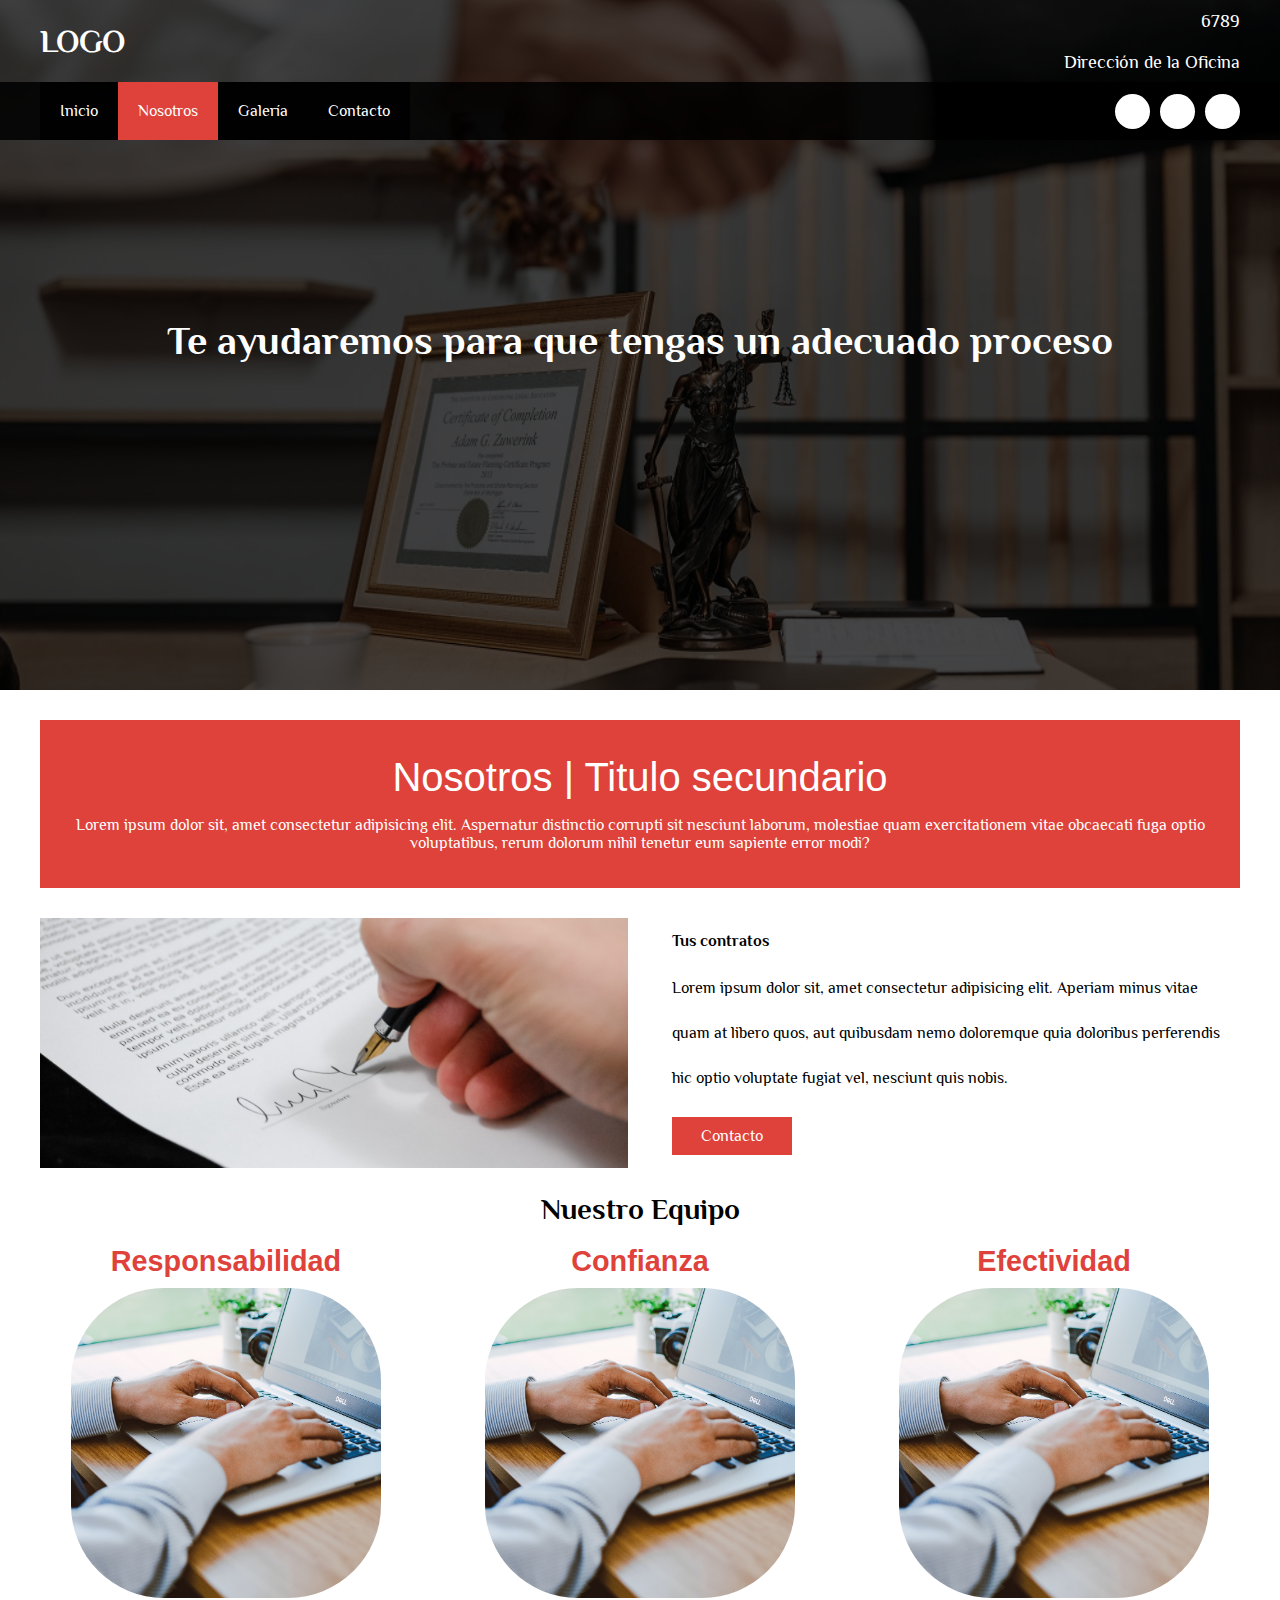
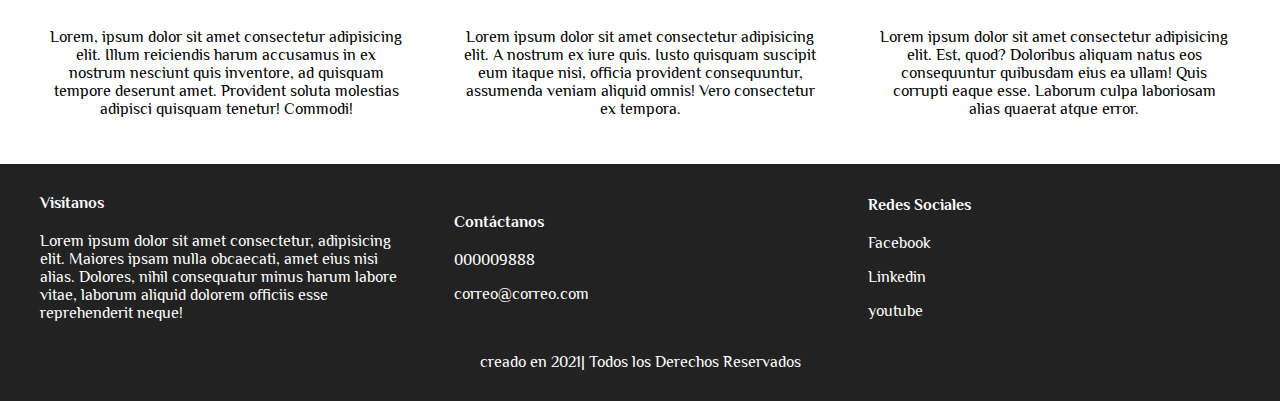
<file: nosotros.html>
<!DOCTYPE html>
<html lang="es">
<head>
    <meta charset="UTF-8">
    <meta http-equiv="X-UA-Compatible" content="IE=edge">
    <meta name="viewport" content="width=device-width, initial-scale=1.0">
    <title>Nosotros | Abogados Lima - Perú</title>

    <meta name="viewport" content="width=device-width, use-scalable=yes, initial-scale=1.0, maximum-scale=3.0, minimum-scale=1.0">

    <link rel="stylesheet" href="css/estilos.css">

    <link rel="stylesheet" href="css/nosotros.css">

    <link href="https://file.myfontastic.com/QTJGexikfbKPNFE4WiVUch/icons.css" rel="stylesheet">

    
</head>
<body>

    <header class="main-header">
        <div class="container container--flex">
            <div class="logo-container column column--50">
                <h1 class="logo">LOGO</h1>
            </div>
            <div class="main-header__contactInfo column column--50">
                <p class="main-header__contactInfo__phone">
                    <span class="icon-phone">6789</span>
                </p>
                <p class="main-header__contactInfo__address">
                    <span class="icon-map">Dirección de la Oficina</span>
                </p>
            </div>          
              
        </div>
    </header>

    <nav class="main-nav">
        <div class="container container--flex">
            <span class="icon-menu" id="btnmenu"></span>
            <ul class="menu" id="menu">
                <li class="menu__item"><a href="index.html" class="menu__link">Inicio</a></li>
                <li class="menu__item menu__link--select"><a href="nosotros.html" class="menu__link">Nosotros</a></li>
                <li class="menu__item"><a href="galeria.html" class="menu__link">Galería</a></li>
                <li class="menu__item"><a href="contacto.html" class="menu__link">Contacto</a></li>
            </ul>
            <div class="social-icon"><a href="" class="social-icon__link"><span class="icon-facebook"></span></a><a href="" class="social-icon__link"><span class="icon-youtube"></span></a><a href="" class="social-icon__link"><span class="icon-linkedin"></span></a></div>
        </div>
    </nav>

    <section class="banner">
        <img src="img/nosotros/7.jpg" alt="" class="banner__img">
        <div class="banner__content">Te ayudaremos para que tengas un adecuado proceso</div>
    </section>

    <main class="main">
        <section class="group group--color">
            <div class="container">
                <h2 class="main__title">Nosotros | Titulo secundario</h2>
                <p class="main__txt">Lorem ipsum dolor sit, amet consectetur adipisicing elit. Aspernatur distinctio corrupti sit nesciunt laborum, molestiae quam exercitationem vitae obcaecati fuga optio voluptatibus, rerum dolorum nihil tenetur eum sapiente error modi?</p>
            </div>
        </section>

        <section class="group main__about__description">
            <div class="container container--flex">
                <div class="column column--50"><img src="img/nosotros/8.jpg" alt="" class="column-img-2"></div>
                <div class="column column--50"><h3 class="column__title">Tus contratos</h3>
                <p class="column__txt">Lorem ipsum dolor sit, amet consectetur adipisicing elit. Aperiam minus vitae quam at libero quos, aut quibusdam nemo doloremque quia doloribus perferendis hic optio voluptate fugiat vel, nesciunt quis nobis.</p>
                <a href="" class="btn btn--contact">Contacto</a>  
            </div>
            </div>
        </section>

        <section class="group our-team">
            <h2 class="group__tirle">Nuestro Equipo</h2>
            <div class="container container--flex">
                <div class="column column--33">
                    <h3 class="our-team__title">Responsabilidad</h3>
                    <img src="img/nosotros/10.jpg" alt="" class="our-team__img">
                    <p class="our-team__txt">Lorem, ipsum dolor sit amet consectetur adipisicing elit. Illum reiciendis harum accusamus in ex nostrum nesciunt quis inventore, ad quisquam tempore deserunt amet. Provident soluta molestias adipisci quisquam tenetur! Commodi!</p>
                </div>
                <div class="column column--33">
                    <h3 class="our-team__title">Confianza</h3>
                    <img src="img/nosotros/10.jpg" alt="" class="our-team__img">
                    <p class="our-team__txt">Lorem ipsum dolor sit amet consectetur adipisicing elit. A nostrum ex iure quis. Iusto quisquam suscipit eum itaque nisi, officia provident consequuntur, assumenda veniam aliquid omnis! Vero consectetur ex tempora.</p>
                </div>
                <div class="column column--33">
                    <h3 class="our-team__title">Efectividad</h3>
                    <img src="img/nosotros/10.jpg" alt="" class="our-team__img">
                    <p class="our-team__txt">Lorem ipsum dolor sit amet consectetur adipisicing elit. Est, quod? Doloribus aliquam natus eos consequuntur quibusdam eius ea ullam! Quis corrupti eaque esse. Laborum culpa laboriosam alias quaerat atque error.</p>
                </div>
            </div>
        </section>
      

    </main>
    
    <footer class="main-footer">
        <div class="container container--flex">
            <div class="column column--33">
                <h2 class="column__title">Visítanos</h2>
                <p class="column__txt">Lorem ipsum dolor sit amet consectetur, adipisicing elit. Maiores ipsam nulla obcaecati, amet eius nisi alias. Dolores, nihil consequatur minus harum labore vitae, laborum aliquid dolorem officiis esse reprehenderit neque!</p>
            </div>
            <div class="column column--33">
                <h2 class="column__title">Contáctanos</h2>
                <p class="column__txt">000009888</p>
                <p class="column__txt">correo@correo.com</p>
            </div>
            <div class="column column--33">
                <h2 class="column__title">Redes Sociales</h2>
                <p class="icon-facebook" class="column__txt">Facebook</p>
                <p class="icon-linkedin" class="column__txt">Linkedin</p> 
                <p class="icon-youtube" class="column__txt">youtube</p>
              
            </div>
            <p class="copy">creado en 2021| Todos los Derechos Reservados</p>
        </div>
    </footer>
    <script src='js/menu.js'></script>
</body>
</html>
</file>
<file: css/estilos.css>
@import url('https://fonts.googleapis.com/css2?family=Philosopher:ital@1&display=swap');

*{
    box-sizing: border-box;
}

body{
    font-family: 'Philosopher', sans-serif;
    margin: 0;
}

/* estilos base*/

img{
    display: block;
    width: 100%;
    max-width: 100%;
}
h1, h2, h3, h4, h5, h6{
 margin: 0;   
}

.container{
    width: 100%;
    margin: auto;
}
.container--flex{
    display: flex;
    flex-wrap: wrap;
    justify-content: space-between;
    align-items: center;
}
.column{
    width: 100%;
}

/* estilos header */

.logo{
    font-size: 1.8em;
    color: #DE423A;
    padding: 10px;
    font-family: 'Philosopher', sans-serif;
    font-weight:100%;

}

.main-header__contactInfo__phone{
    background: #DE423A;
    color: white;
    margin: 0 auto;
    padding: 10px;
}
.main-header__contactInfo__address{
    padding: 10px;
    margin: 0;
}



/* estilos del menu */

.main-nav{
    width: 100%;
    position: relative;
    z-index: 2000;
    padding: 10px;
}
.icon-menu{
    display: block;
    color: white;
}

.main-header [class*="icon-"]:before{
    position: relative;
    top: 2px;
    right: 5px;
}
/* estilos del menu */
.main-nav{
    width: 100%;
    position: relative;
    z-index: 2000;
    padding: 10px;

}
.icon-menu{
    display: block;
    color: white;
    border: 1px solid white;
    border-radius: 3px;
    width: 40px;
    height: 40px;
    line-height: 45px;
    text-align: center;
    cursor: pointer;
    font-size: 1.5em;
}
.social-icon{
    display: flex;
    justify-content: space-between;
}
.social-icon [class*="icon-"]{
    color: black;
    margin-left: 10px;
    display: flex;
    justify-content: center;
    align-items: center;
    font-size: 1.2em;
    width: 35px;
    height: 35px;
    background: white;
    border-radius: 50%;
}
.social-icon__link{
    text-decoration: none;
}
.menu{
    
    position: absolute;
    top: 60px;
    left: 0;
    width: 100%;
    background: rgba(0, 0, 0, .85);
    padding: 0;
    margin: 0;
    list-style: none;
    text-align: center;
    height: 0;
    overflow: hidden;
    transition: height .3s linear;
}
.menu__link{
    display: block;
    padding: 15px;
    color: white;
    text-decoration: none;
}

.menu__link:hover {
    background: #DE423A;
}

.menu__link--select{
    background: #DE423A;
}

.mostrar{
    height: 196px;
}
/* estilos banner */

.banner {
    margin-top: -55px;
    position: relative;
}
.banner:before {
    content: '';
    position: absolute;
    width: 100%;
    height: 100%;
    background: rgba(0, 0, 0, 0.7);
    z-index: 1000;
    top: 0;
}
.banner__img{
    width: 100%;
    height: 500px;
    object-fit: cover;
}
.banner__content{
    width: 90%;
    color: white;
    text-align: center;
    position: absolute;
    z-index: 1500;
    top: 50%;
    left: 50%;
    transform: translateX(-50%) translateY(-50%);
    font-size: 1.5em;
    font-weight: bold;
}
/* estilos principales */

.group--color .container{
    background: #DE423A;
    color: white;
    padding: 10px;
    text-align: center;
}

.main__title{
    margin: 15px 0;
    font-size: 1.8em;
    font-family: -apple-system, BlinkMacSystemFont, 'Segoe UI', Roboto, Oxygen, Ubuntu, Cantarell, 'Open Sans', 'Helvetica Neue', sans-serif;
    font-weight: 100;
}

.main__about__description .column:nth-child(2) {
    padding: 10px;
}
.btn {
    display: block;
    text-align: center;
    text-decoration: none;
    width: 120px;
    background: #DE423A;
    color: white;
    padding: 10px;
    margin: 10px auto;
}
.group__title{
   text-align: center;
   font-weight: 100;
   font-size: 1.8em;
   margin: 30px;
}
.today-special .column{
    margin-bottom: 30px;
    text-align: center;

}
.today-special__img{
    margin: auto;
    max-width: 350px;
}
.today-special__title{
    text-align: center;
    font-size: 1.3em;
    padding-top: 10px;
    padding-bottom: 20px;
}
.today-special__price{
    font-size: 1.5em;
    color: #DE423A;
    font-weight: bold;
}

/* estilos footer */

.main-footer{
    background: #222;
    color: white;
    padding: 10px;
    padding-top: 20px;
    padding-bottom: 20px;
    font-size: .8em;
}
.copy{
    text-align: center;
    margin: auto;
    margin-top: 15px;
}
.main-footer [class*="icon-"] {
    color: white;
    text-decoration: none;
}
.main-footer [class*="icon-"]:before {
    position: relative;
    top: 3px;
    right: 5px;
}

/* estilo responsive */

@media screen and (min-width:480px){

    .logo{
        color: white;
    }

    .main-header__contactInfo {
        text-align: right;
    }
   
    .main-header__contactInfo__phone{
        background: none;
    }
    .main-header__contactInfo__address{
        color: white;
    }
  
    .main-nav{
        background: rgba(0, 0, 0, .85);
    }
    .banner {
        margin-top: -150px;
        z-index: -1000;
    }
    .banner__content{
        font-size: 2em;
    }
    .column--50 {
       width: 49%;
    }
    .column--50-25{
        width: 49%;
    }
    .column--33{
        width: 31%;
    }
    .main__about__description .column:nth-child(2){
        padding-left: 20px;
        font-size: .9em;
    }
    .main__about__description .btn{
        margin: 0%;
    }

    .today-special .column{
        border: 5px solid #ddd;
        padding: 5px;
    }
    .today-special__img{
        height: 150px;
        object-fit: cover;
    }

    .column-img-2{
        height: 250px;
        object-fit: cover;
    }

}

@media screen and (min-width:770px){

    .main__title{
        font-size: 2.2em;
    }
    .main__about__description{
        margin-top: 30px;
    }
    .main__about__description .column--50:nth-child(2){
        font-size: 1em;
    }
    .main__about__description .column--50:nth-child(2) .column__txt{
        line-height: 30px;
    }
    .column--50-25{
        width: 24.5%;
    }
    .column__title{
        font-size: 1em;
    }
    .group__title{
        font-size: 2.2em;
    }

}

@media screen and (min-width:1024px) {
    .container{
        width: 1200px;
    }
    .logo {
        font-size: 2em;
        padding: 0;
    }
    .main-header__contactInfo__phone, .main-header__contactInfo__address {
        padding-right: 0;
        font-size: 1.15em;
    }
    .main-nav {
        padding: 0;
    }
    .banner__content {
        font-size: 2.5em;
    }
    .banner__img{
        height: 700px;
    }
    .icon-menu {
        display: none;
    }
    .menu {
        position: static;
        display: flex;
        height: auto;
        width: auto;
    }
    .menu__link {
        padding: 20px;
    }
    .group--color .container {
        margin-top: 30px;
        margin-bottom: 30px;
        padding: 20px;
    }
    .main__title {
        font-size: 2.5em;
    }
    .main__about__description .column--50:nth-child(2) .column__txt {
        line-height: 45px;
    }
    .today-special__title {
        font-size: 1.4em;
    }
    .today-special__price {
        font-size: 1.8em;
    }
    .main-footer {
        padding-top: 30px;
        padding-bottom: 30px;
        font-size: 1em;
    } 

}
</file>
<file: css/nosotros.css>
.our-team {
    margin-top: 25px;
    text-align: center;
    margin-bottom: 20px;
}
.our-team .container--flex {
    align-items: flex-start;

}
h2 {
    font-size: 1.8em;
    margin-bottom: 20px;
}
.our-team__title {
    font-family:'Franklin Gothic Medium', 'Arial Narrow', Arial, sans-serif;
    color: #DE423A;
    font-weight: bold;
    font-size: 1.8em;
    margin-bottom: 10px;
}
.our-team__img {
    width: 300px;
    height: 300px;
    object-fit: cover;
    border-radius: 30%;
    margin: auto;
    margin-bottom: 20px;
}
.our-team__txt {
    padding: 10px;
    
}

@media screen and (min-width:480px) {
    .our-team__img {
        width: 150px;
        height: 150px;
    }
}
@media screen and (min-width:770px) {
    .our-team__img {
        width: 250px;
        height: 250px;
    }
}
@media screen and (min-width:1024px) {
    .our-team__img {
        width: 310px;
        height: 310px;
    }
}
</file>
